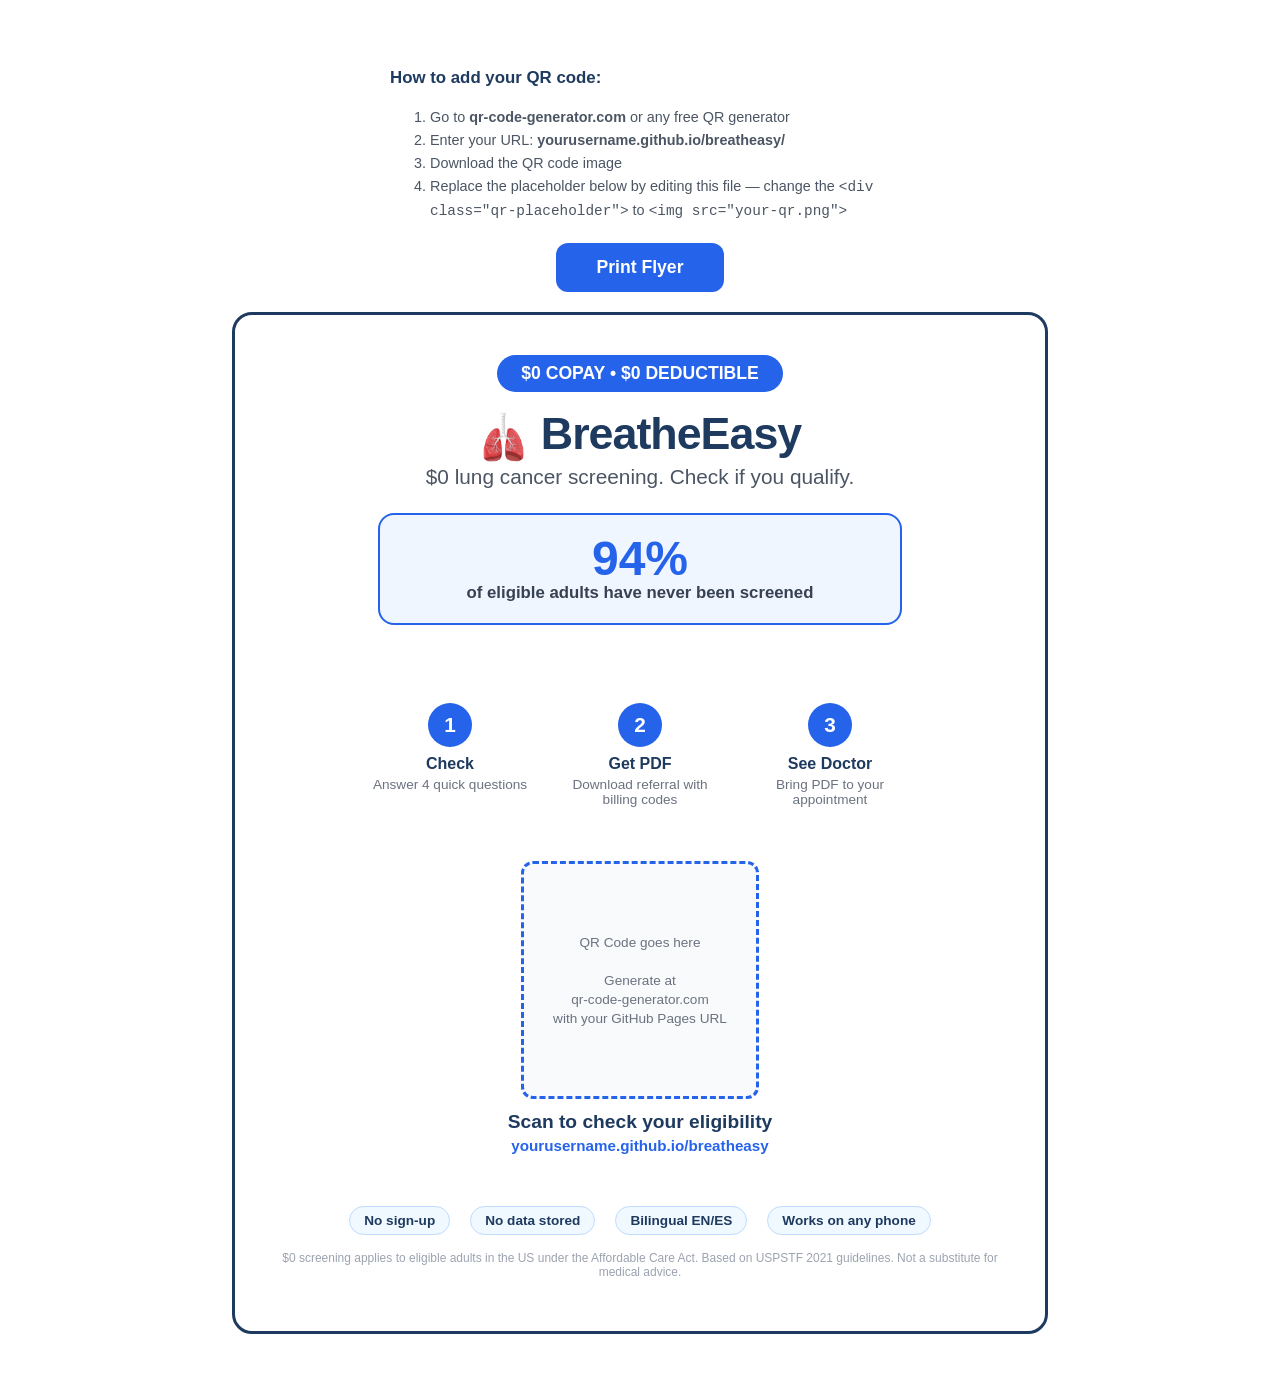
<file: flyer-a.html>
<!DOCTYPE html>
<html lang="en">
<head>
  <meta charset="UTF-8">
  <meta name="viewport" content="width=device-width, initial-scale=1.0">
  <title>BreatheEasy Flyer — Version A</title>
  <style>
    @media print {
      body { margin: 0; }
      .no-print { display: none !important; }
      @page { margin: 0.5in; }
    }
    body {
      font-family: -apple-system, BlinkMacSystemFont, 'Segoe UI', Roboto, sans-serif;
      max-width: 8.5in;
      margin: 0 auto;
      padding: 0.5in;
      color: #1a1a2e;
    }
    .flyer {
      border: 3px solid #1e3a5f;
      border-radius: 20px;
      padding: 40px;
      text-align: center;
      min-height: 9.5in;
      display: flex;
      flex-direction: column;
      justify-content: space-between;
    }
    .top-section { margin-bottom: 20px; }
    .badge {
      display: inline-block;
      background: #2563eb;
      color: #fff;
      font-size: 1.1rem;
      font-weight: 700;
      padding: 8px 24px;
      border-radius: 30px;
      margin-bottom: 16px;
    }
    h1 {
      font-size: 2.8rem;
      font-weight: 900;
      color: #1e3a5f;
      margin: 0 0 6px;
      letter-spacing: -1px;
    }
    .tagline {
      font-size: 1.3rem;
      color: #4b5563;
      margin: 0 0 24px;
    }
    .stat-box {
      background: #eff6ff;
      border: 2px solid #2563eb;
      border-radius: 16px;
      padding: 20px;
      margin: 0 auto 24px;
      max-width: 480px;
    }
    .stat-big {
      font-size: 3rem;
      font-weight: 900;
      color: #2563eb;
      line-height: 1;
    }
    .stat-label {
      font-size: 1.05rem;
      color: #374151;
      font-weight: 600;
    }
    .middle-section { margin: 10px 0; }
    .steps {
      display: flex;
      justify-content: center;
      gap: 30px;
      margin: 24px 0;
    }
    .step {
      text-align: center;
      flex: 1;
      max-width: 160px;
    }
    .step-num {
      width: 44px;
      height: 44px;
      background: #2563eb;
      color: #fff;
      border-radius: 50%;
      display: flex;
      align-items: center;
      justify-content: center;
      font-size: 1.3rem;
      font-weight: 800;
      margin: 0 auto 8px;
    }
    .step h3 {
      font-size: 1rem;
      color: #1e3a5f;
      margin: 0 0 4px;
    }
    .step p {
      font-size: 0.85rem;
      color: #6b7280;
      margin: 0;
    }
    .qr-section {
      margin: 20px 0;
    }
    .qr-section img {
      width: 200px;
      height: 200px;
      border: 3px solid #1e3a5f;
      border-radius: 12px;
      padding: 8px;
      background: #fff;
    }
    .qr-placeholder {
      width: 200px;
      height: 200px;
      border: 3px dashed #2563eb;
      border-radius: 12px;
      display: flex;
      align-items: center;
      justify-content: center;
      margin: 0 auto;
      background: #f9fafb;
      font-size: 0.85rem;
      color: #6b7280;
      text-align: center;
      padding: 16px;
      line-height: 1.4;
    }
    .scan-text {
      font-size: 1.2rem;
      font-weight: 700;
      color: #1e3a5f;
      margin: 12px 0 4px;
    }
    .url-text {
      font-size: 0.95rem;
      color: #2563eb;
      font-weight: 600;
    }
    .bottom-section {
      margin-top: 16px;
    }
    .features {
      display: flex;
      justify-content: center;
      gap: 20px;
      flex-wrap: wrap;
      margin: 16px 0;
    }
    .feature {
      font-size: 0.85rem;
      font-weight: 600;
      color: #1e3a5f;
      background: #f0f9ff;
      padding: 6px 14px;
      border-radius: 20px;
      border: 1px solid #bfdbfe;
    }
    .disclaimer {
      font-size: 0.75rem;
      color: #9ca3af;
      margin-top: 16px;
    }
    .print-btn {
      display: block;
      margin: 20px auto;
      padding: 14px 40px;
      background: #2563eb;
      color: #fff;
      font-size: 1.1rem;
      font-weight: 700;
      border: none;
      border-radius: 12px;
      cursor: pointer;
    }
    .print-btn:hover { background: #1d4ed8; }
    .instructions {
      max-width: 500px;
      margin: 0 auto 20px;
      text-align: left;
      font-size: 0.9rem;
      color: #4b5563;
      line-height: 1.6;
    }
    .instructions h3 { color: #1e3a5f; margin-bottom: 8px; }
  </style>
</head>
<body>

  <div class="no-print">
    <div class="instructions">
      <h3>How to add your QR code:</h3>
      <ol>
        <li>Go to <strong>qr-code-generator.com</strong> or any free QR generator</li>
        <li>Enter your URL: <strong>yourusername.github.io/breatheasy/</strong></li>
        <li>Download the QR code image</li>
        <li>Replace the placeholder below by editing this file — change the <code>&lt;div class="qr-placeholder"&gt;</code> to <code>&lt;img src="your-qr.png"&gt;</code></li>
      </ol>
    </div>
    <button class="print-btn" onclick="window.print()">Print Flyer</button>
  </div>

  <div class="flyer">
    <div class="top-section">
      <div class="badge">$0 COPAY &bull; $0 DEDUCTIBLE</div>
      <div style="display:flex;align-items:center;justify-content:center;gap:12px;">
        <img src="lungs.avif" alt="Lungs" width="50" height="50" style="border-radius:8px;object-fit:contain;">
        <h1>BreatheEasy</h1>
      </div>
      <p class="tagline">$0 lung cancer screening. Check if you qualify.</p>
      <div class="stat-box">
        <div class="stat-big">94%</div>
        <div class="stat-label">of eligible adults have never been screened</div>
      </div>
    </div>

    <div class="middle-section">
      <div class="steps">
        <div class="step">
          <div class="step-num">1</div>
          <h3>Check</h3>
          <p>Answer 4 quick questions</p>
        </div>
        <div class="step">
          <div class="step-num">2</div>
          <h3>Get PDF</h3>
          <p>Download referral with billing codes</p>
        </div>
        <div class="step">
          <div class="step-num">3</div>
          <h3>See Doctor</h3>
          <p>Bring PDF to your appointment</p>
        </div>
      </div>
    </div>

    <div class="qr-section">
      <div class="qr-placeholder">
        QR Code goes here<br><br>
        Generate at<br>qr-code-generator.com<br>with your GitHub Pages URL
      </div>
      <div class="scan-text">Scan to check your eligibility</div>
      <div class="url-text">yourusername.github.io/breatheasy</div>
    </div>

    <div class="bottom-section">
      <div class="features">
        <span class="feature">No sign-up</span>
        <span class="feature">No data stored</span>
        <span class="feature">Bilingual EN/ES</span>
        <span class="feature">Works on any phone</span>
      </div>
      <p class="disclaimer">$0 screening applies to eligible adults in the US under the Affordable Care Act. Based on USPSTF 2021 guidelines. Not a substitute for medical advice.</p>
    </div>
  </div>

</body>
</html>
</file>
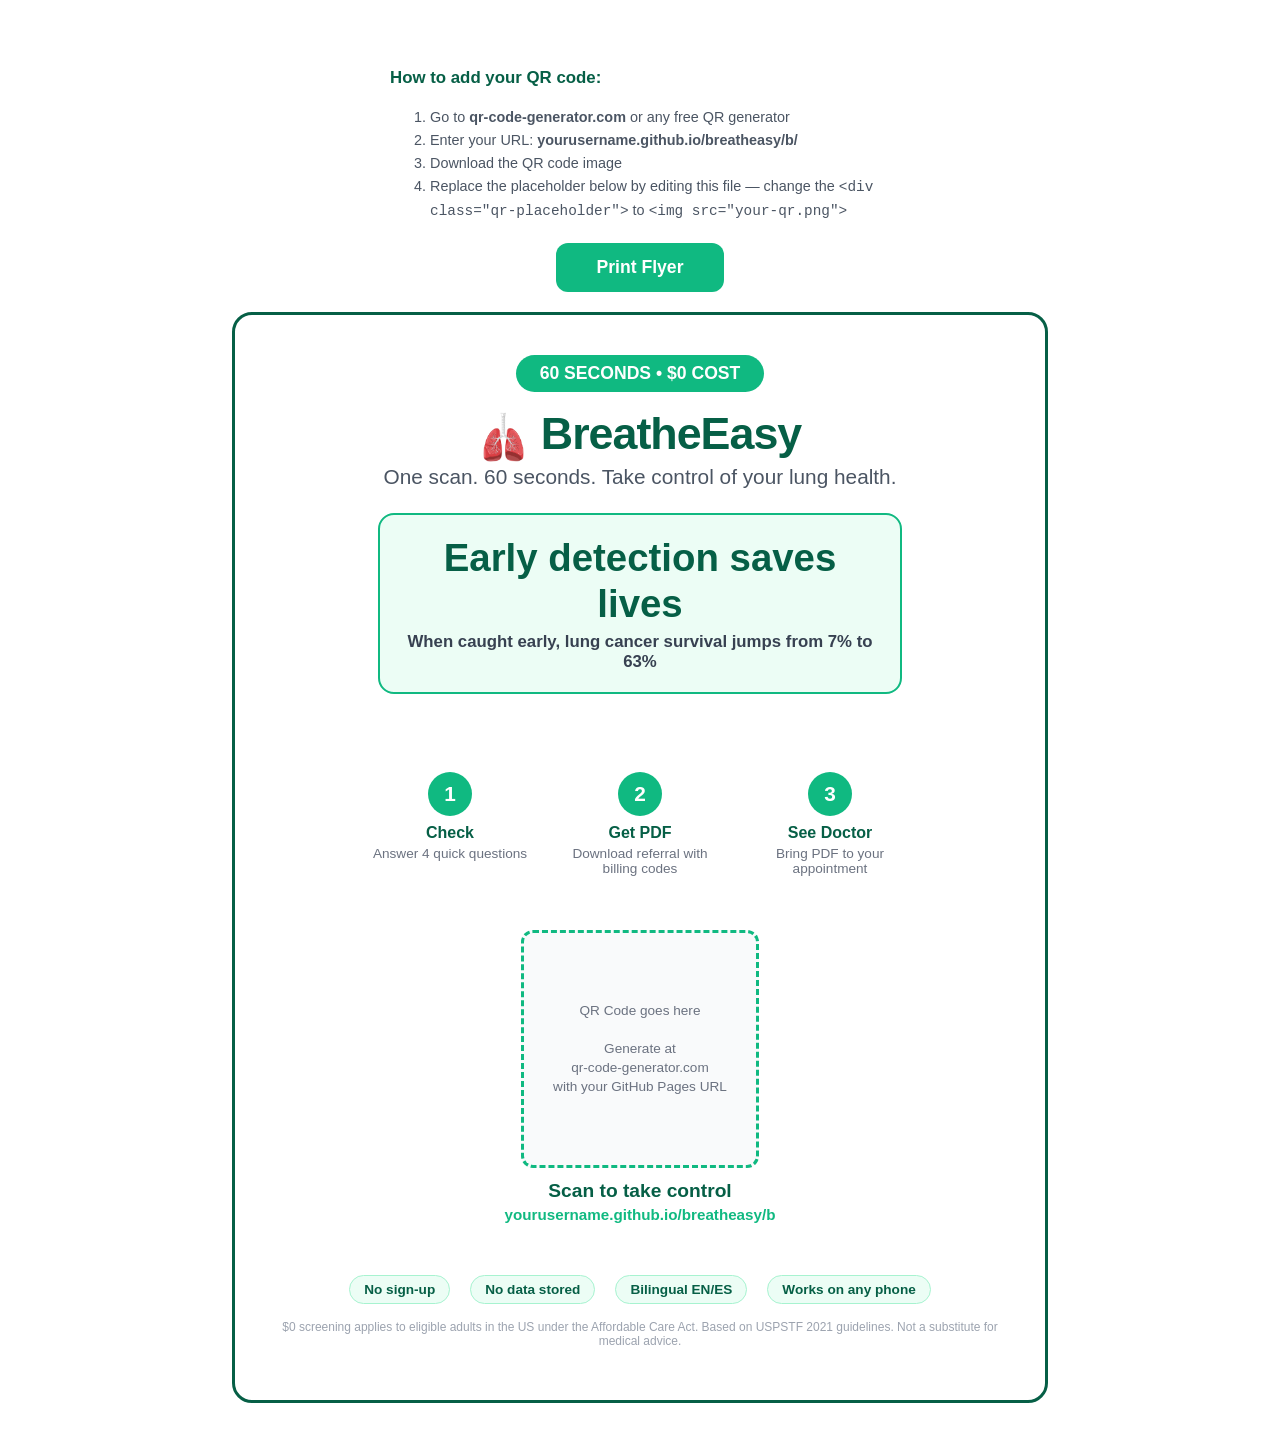
<file: flyer-b.html>
<!DOCTYPE html>
<html lang="en">
<head>
  <meta charset="UTF-8">
  <meta name="viewport" content="width=device-width, initial-scale=1.0">
  <title>BreatheEasy Flyer — Version B</title>
  <style>
    @media print {
      body { margin: 0; }
      .no-print { display: none !important; }
      @page { margin: 0.5in; }
    }
    body {
      font-family: -apple-system, BlinkMacSystemFont, 'Segoe UI', Roboto, sans-serif;
      max-width: 8.5in;
      margin: 0 auto;
      padding: 0.5in;
      color: #1a1a2e;
    }
    .flyer {
      border: 3px solid #065f46;
      border-radius: 20px;
      padding: 40px;
      text-align: center;
      min-height: 9.5in;
      display: flex;
      flex-direction: column;
      justify-content: space-between;
    }
    .top-section { margin-bottom: 20px; }
    .badge {
      display: inline-block;
      background: #10b981;
      color: #fff;
      font-size: 1.1rem;
      font-weight: 700;
      padding: 8px 24px;
      border-radius: 30px;
      margin-bottom: 16px;
    }
    h1 {
      font-size: 2.8rem;
      font-weight: 900;
      color: #065f46;
      margin: 0 0 6px;
      letter-spacing: -1px;
    }
    .tagline {
      font-size: 1.3rem;
      color: #4b5563;
      margin: 0 0 24px;
    }
    .stat-box {
      background: #ecfdf5;
      border: 2px solid #10b981;
      border-radius: 16px;
      padding: 20px;
      margin: 0 auto 24px;
      max-width: 480px;
    }
    .stat-big {
      font-size: 2.4rem;
      font-weight: 900;
      color: #065f46;
      line-height: 1.2;
    }
    .stat-label {
      font-size: 1.05rem;
      color: #374151;
      font-weight: 600;
      margin-top: 4px;
    }
    .middle-section { margin: 10px 0; }
    .steps {
      display: flex;
      justify-content: center;
      gap: 30px;
      margin: 24px 0;
    }
    .step {
      text-align: center;
      flex: 1;
      max-width: 160px;
    }
    .step-num {
      width: 44px;
      height: 44px;
      background: #10b981;
      color: #fff;
      border-radius: 50%;
      display: flex;
      align-items: center;
      justify-content: center;
      font-size: 1.3rem;
      font-weight: 800;
      margin: 0 auto 8px;
    }
    .step h3 {
      font-size: 1rem;
      color: #065f46;
      margin: 0 0 4px;
    }
    .step p {
      font-size: 0.85rem;
      color: #6b7280;
      margin: 0;
    }
    .qr-section {
      margin: 20px 0;
    }
    .qr-section img {
      width: 200px;
      height: 200px;
      border: 3px solid #065f46;
      border-radius: 12px;
      padding: 8px;
      background: #fff;
    }
    .qr-placeholder {
      width: 200px;
      height: 200px;
      border: 3px dashed #10b981;
      border-radius: 12px;
      display: flex;
      align-items: center;
      justify-content: center;
      margin: 0 auto;
      background: #f9fafb;
      font-size: 0.85rem;
      color: #6b7280;
      text-align: center;
      padding: 16px;
      line-height: 1.4;
    }
    .scan-text {
      font-size: 1.2rem;
      font-weight: 700;
      color: #065f46;
      margin: 12px 0 4px;
    }
    .url-text {
      font-size: 0.95rem;
      color: #10b981;
      font-weight: 600;
    }
    .bottom-section {
      margin-top: 16px;
    }
    .features {
      display: flex;
      justify-content: center;
      gap: 20px;
      flex-wrap: wrap;
      margin: 16px 0;
    }
    .feature {
      font-size: 0.85rem;
      font-weight: 600;
      color: #065f46;
      background: #ecfdf5;
      padding: 6px 14px;
      border-radius: 20px;
      border: 1px solid #a7f3d0;
    }
    .disclaimer {
      font-size: 0.75rem;
      color: #9ca3af;
      margin-top: 16px;
    }
    .print-btn {
      display: block;
      margin: 20px auto;
      padding: 14px 40px;
      background: #10b981;
      color: #fff;
      font-size: 1.1rem;
      font-weight: 700;
      border: none;
      border-radius: 12px;
      cursor: pointer;
    }
    .print-btn:hover { background: #059669; }
    .instructions {
      max-width: 500px;
      margin: 0 auto 20px;
      text-align: left;
      font-size: 0.9rem;
      color: #4b5563;
      line-height: 1.6;
    }
    .instructions h3 { color: #065f46; margin-bottom: 8px; }
  </style>
</head>
<body>

  <div class="no-print">
    <div class="instructions">
      <h3>How to add your QR code:</h3>
      <ol>
        <li>Go to <strong>qr-code-generator.com</strong> or any free QR generator</li>
        <li>Enter your URL: <strong>yourusername.github.io/breatheasy/b/</strong></li>
        <li>Download the QR code image</li>
        <li>Replace the placeholder below by editing this file — change the <code>&lt;div class="qr-placeholder"&gt;</code> to <code>&lt;img src="your-qr.png"&gt;</code></li>
      </ol>
    </div>
    <button class="print-btn" onclick="window.print()">Print Flyer</button>
  </div>

  <div class="flyer">
    <div class="top-section">
      <div class="badge">60 SECONDS &bull; $0 COST</div>
      <div style="display:flex;align-items:center;justify-content:center;gap:12px;">
        <img src="lungs.avif" alt="Lungs" width="50" height="50" style="border-radius:8px;object-fit:contain;">
        <h1>BreatheEasy</h1>
      </div>
      <p class="tagline">One scan. 60 seconds. Take control of your lung health.</p>
      <div class="stat-box">
        <div class="stat-big">Early detection saves lives</div>
        <div class="stat-label">When caught early, lung cancer survival jumps from 7% to 63%</div>
      </div>
    </div>

    <div class="middle-section">
      <div class="steps">
        <div class="step">
          <div class="step-num">1</div>
          <h3>Check</h3>
          <p>Answer 4 quick questions</p>
        </div>
        <div class="step">
          <div class="step-num">2</div>
          <h3>Get PDF</h3>
          <p>Download referral with billing codes</p>
        </div>
        <div class="step">
          <div class="step-num">3</div>
          <h3>See Doctor</h3>
          <p>Bring PDF to your appointment</p>
        </div>
      </div>
    </div>

    <div class="qr-section">
      <div class="qr-placeholder">
        QR Code goes here<br><br>
        Generate at<br>qr-code-generator.com<br>with your GitHub Pages URL
      </div>
      <div class="scan-text">Scan to take control</div>
      <div class="url-text">yourusername.github.io/breatheasy/b</div>
    </div>

    <div class="bottom-section">
      <div class="features">
        <span class="feature">No sign-up</span>
        <span class="feature">No data stored</span>
        <span class="feature">Bilingual EN/ES</span>
        <span class="feature">Works on any phone</span>
      </div>
      <p class="disclaimer">$0 screening applies to eligible adults in the US under the Affordable Care Act. Based on USPSTF 2021 guidelines. Not a substitute for medical advice.</p>
    </div>
  </div>

</body>
</html>
</file>
